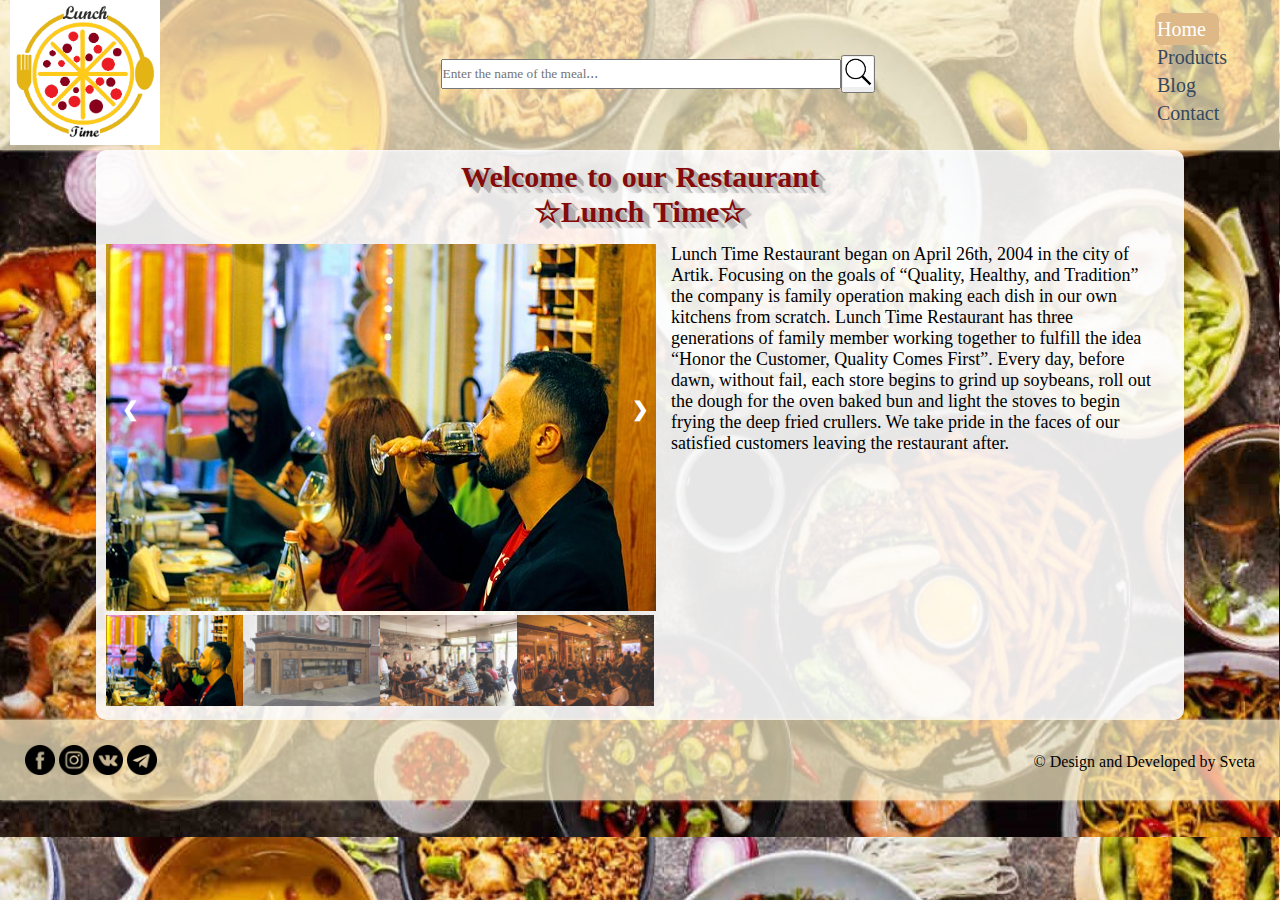
<file: index.html>
<!DOCTYPE html>
<html lang="en">
<head>
    <meta charset="UTF-8">
    <meta http-equiv="X-UA-Compatible" content="IE=edge">
    <meta name="viewport" content="width=device-width, initial-scale=1.0">
    <title>Lunch Time</title>
    <link rel="stylesheet" href="style.css">
</head>
<body>
    <header>
        <div class="header">
            <div class="header1">
              <div class="header_img">
                <a href="index.html">
                    <img src="Images/logo.png" alt="Logo" width="150">
                </a>
              </div>
            </div>
            <div class="header2">
                <div class="search">
                    <input type="text" name="text" placeholder="Enter the name of the meal․․․">
                </div>
                <div class="search_btn">
                    <button><img src="Images/searchbutton.png" alt=""></button>
                </div>
            </div>
            <div class="header3">
				<ul>
					<li><a href="index.html" id="active">Home</a></li>
					<li><a href="food.html">Products</a></li>
					<li><a href="blog.html">Blog</a></li>
					<li><a href="contact.html">Contact</a></li>
				</ul>
			</div>
        </div>
    </header>

    <main>
        <div class="content">
             <div class="head1">
               <p class="name">Welcome to our Restaurant</p>
               <p class="name">&#9734;Lunch Time&#9734;</p>
             </div>
            <div class="head2">
             <div class="container">
                <div class="mySlides">
                    <img src="Images/lunchtime1.jpg">
                </div>
                <div class="mySlides">
                    <img src="Images/lunchtime3.jpg">
                </div>
                <div class="mySlides">
                    <img src="Images/lunchtime2.jpg">
                </div>
                <div class="mySlides">
                    <img src="Images/lunchtime4.jpg">
                </div>
              
                <a class="prev" onclick="plusSlides(-1)">&#10094;</a>
                <a class="next" onclick="plusSlides(1)">&#10095;</a>
              
                <div class="row">
                  <div class="column">
                    <img class="demo" src="Images/lunchtime1.jpg" onclick="currentSlide(1)" alt="The Woods">
                  </div>
                  <div class="column">
                    <img class="demo" src="Images/lunchtime3.jpg" onclick="currentSlide(2)" alt="Cinque Terre">
                  </div>
                  <div class="column">
                    <img class="demo" src="Images/lunchtime2.jpg" onclick="currentSlide(3)" alt="Mountains and fjords">
                  </div>
                  <div class="column">
                    <img class="demo" src="Images/lunchtime4.jpg" onclick="currentSlide(4)" alt="Northern Lights">
                  </div>
                </div>
              </div>
             <div class="info">
                <p>Lunch Time Restaurant began on April 26th, 2004 in the city of Artik.
                    Focusing on the goals of “Quality, Healthy, and Tradition” the company is family
                    operation making each dish in our own kitchens from scratch. Lunch Time
                    Restaurant has three generations of family member working together to fulfill
                    the idea “Honor the Customer, Quality Comes First”. Every day, before dawn, without
                    fail, each store begins to grind up soybeans, roll out the dough for the oven baked 
                    bun and light the stoves to begin frying the deep fried crullers. We take pride in 
                    the faces of our satisfied customers leaving the restaurant after. </p>
             </div>
            </div>
        </div>
    </main>

    <footer>
      <div class="footer">
        <div class="sites">
            <a href="https://www.facebook.com/" target="_blank"><img src="Images/facebook.png" alt="facebook"></a>
            <a href="https://www.instagram.com/" target="_blank"><img src="Images/instagram.png" alt="Instagram"></a>
            <a href="https://www.vk.com/" target="_blank"><img src="Images/vk.png" alt="Vk"></a>
            <a href="https://www.telegram.org/" target="_blank"><img src="Images/telegram.png" alt="telegram"></a>
        </div>
        <div class="textby">
            <p>&#169;&nbsp;Design and Developed by Sveta</p>
        </div>
      </div>
    </footer>
    <script>
        var slideIndex = 1;
showSlides(slideIndex);

function plusSlides(n) {
  showSlides(slideIndex += n);
}
function currentSlide(n) {
  showSlides(slideIndex = n);
}

function showSlides(n) {
  var i;
  var slides = document.getElementsByClassName("mySlides");
  var dots = document.getElementsByClassName("demo");
  var captionText = document.getElementById("caption");
  if (n > slides.length) {slideIndex = 1}
  if (n < 1) {slideIndex = slides.length}
  for (i = 0; i < slides.length; i++) {
    slides[i].style.display = "none";
  }
  for (i = 0; i < dots.length; i++) {
    dots[i].className = dots[i].className.replace(" active", "");
  }
  slides[slideIndex-1].style.display = "block";
  dots[slideIndex-1].className += " active";
  captionText.innerHTML = dots[slideIndex-1].alt;
}
    </script>
</body>
</html>
</file>
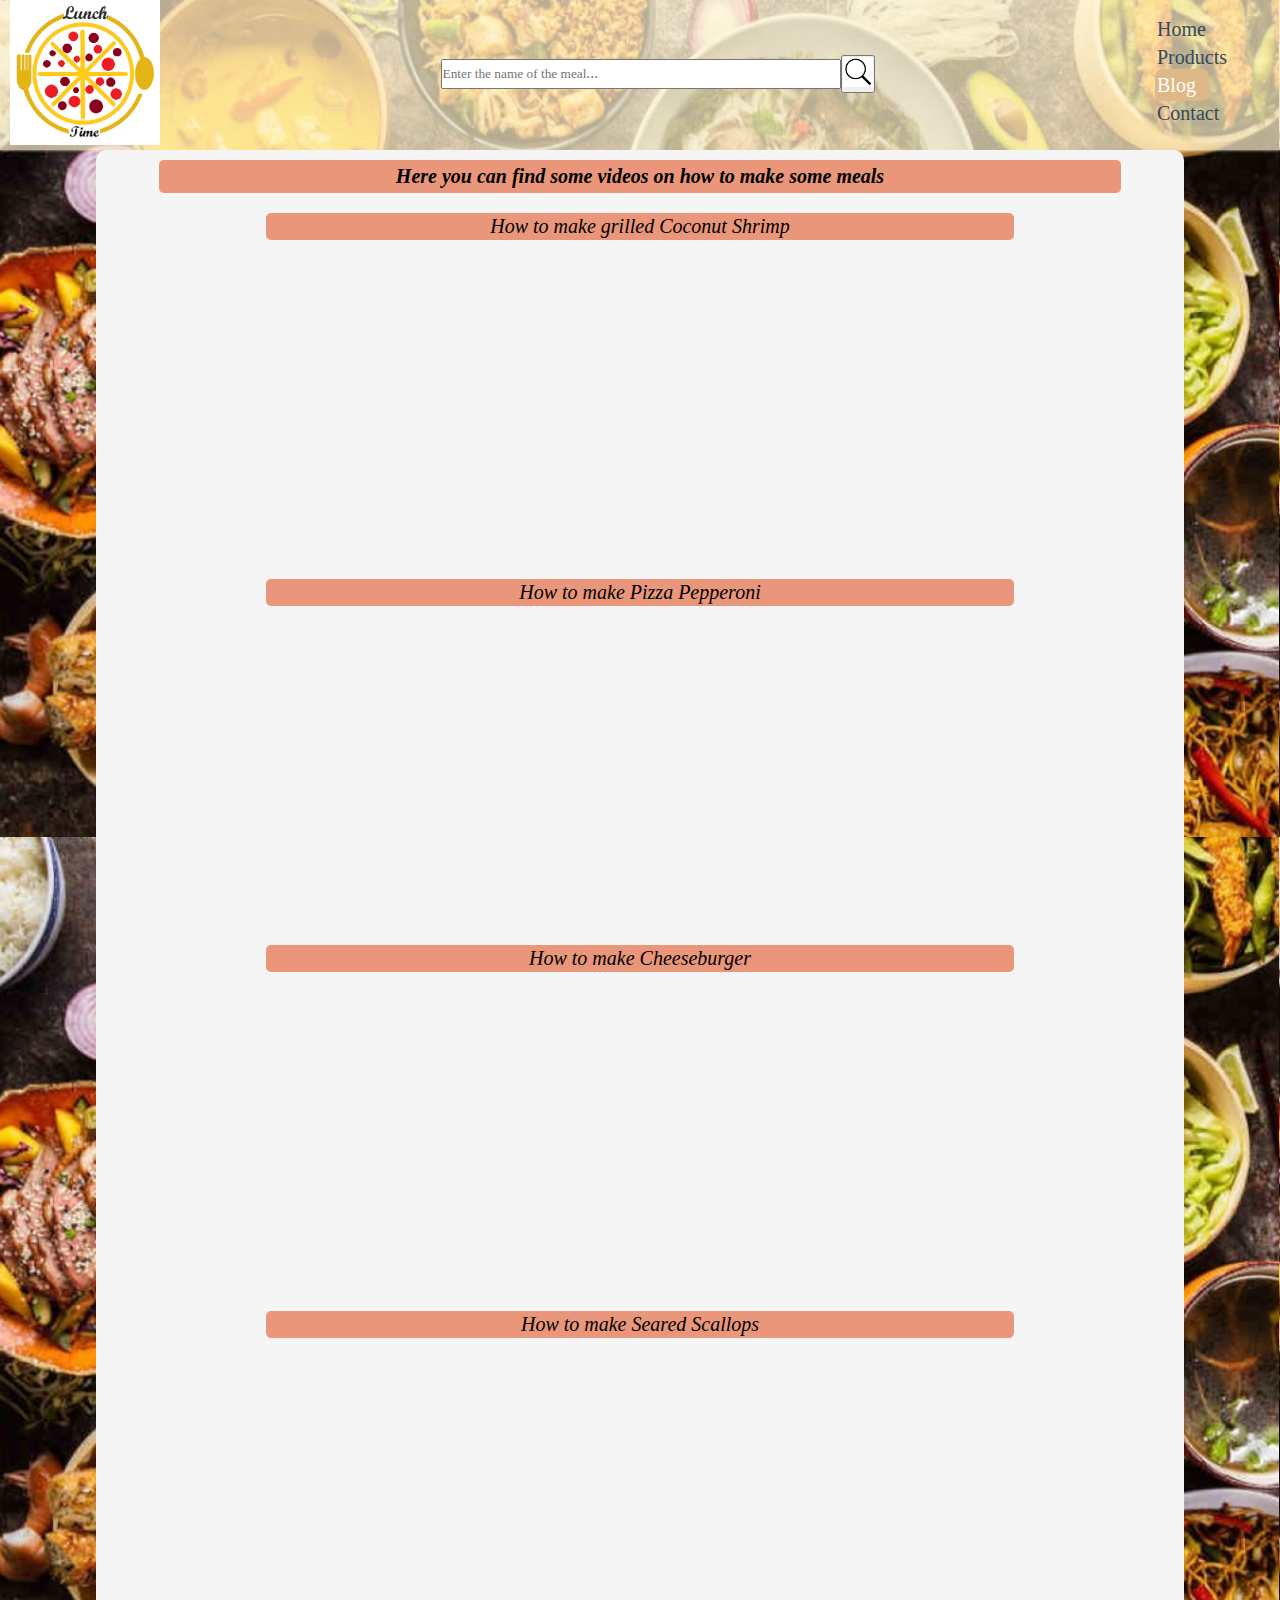
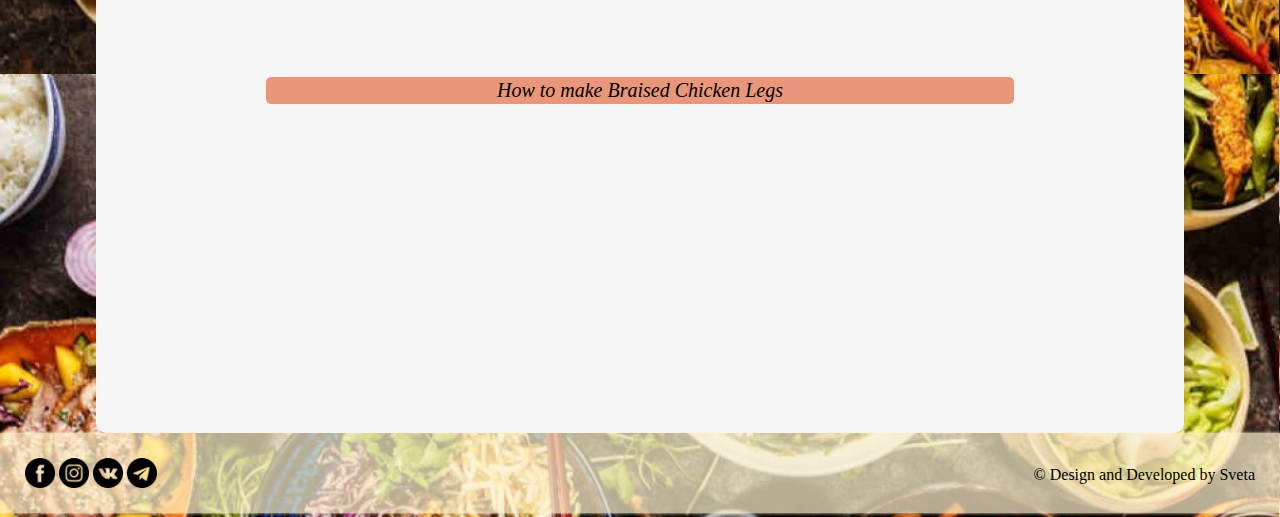
<file: blog.html>
<!DOCTYPE html>
<html lang="en">
<head>
    <meta charset="UTF-8">
    <meta http-equiv="X-UA-Compatible" content="IE=edge">
    <meta name="viewport" content="width=device-width, initial-scale=1.0">
    <title>Blog</title>
    <link rel="stylesheet" href="style.css">
</head>
<body>
    <header>
        <div class="header">
            <div class="header1">
              <div class="header_img">
                <a href="index.html">
                    <img src="Images/logo.png" alt="Logo" width="150">
                </a>
              </div>
            </div>
            <div class="header2">
                <div class="search">
                    <input type="text" name="text" placeholder="Enter the name of the meal․․․">
                </div>
                <div class="search_btn">
                    <button><img src="Images/searchbutton.png" alt=""></button>
                </div>
            </div>
            <div class="header3">
				<ul>
					<li><a href="index.html" >Home</a></li>
					<li><a href="food.html">Products</a></li>
					<li><a href="blog.html" id="active">Blog</a></li>
					<li><a href="contact.html">Contact</a></li>
				</ul>
			</div>
        </div>
    </header>

    <main>
        <div class="content_blog">
              <p id="text">Here you can find some videos on how to make some meals</p>
                <div class="videos">
                    <p>How to make grilled Coconut Shrimp</p>
                    <iframe width="560" height="315" src="https://www.youtube.com/embed/xx5wVJBi76I" title="YouTube video player" frameborder="0" allow="accelerometer; autoplay; clipboard-write; encrypted-media; gyroscope; picture-in-picture" allowfullscreen></iframe>
                </div>
                <div class="videos">
                    <p>How to make Pizza Pepperoni</p>
                    <iframe width="560" height="315" src="https://www.youtube.com/embed/ceNRg7lWAx4" title="YouTube video player" frameborder="0" allow="accelerometer; autoplay; clipboard-write; encrypted-media; gyroscope; picture-in-picture" allowfullscreen></iframe>
                </div>
                <div class="videos">
                    <p>How to make Cheeseburger</p>
                    <iframe width="560" height="315" src="https://www.youtube.com/embed/G4U09p-TE04" title="YouTube video player" frameborder="0" allow="accelerometer; autoplay; clipboard-write; encrypted-media; gyroscope; picture-in-picture" allowfullscreen></iframe>
                </div>
                <div class="videos">
                    <p>How to make Seared Scallops</p>
                    <iframe width="560" height="315" src="https://www.youtube.com/embed/kf50XhMR_VU" title="YouTube video player" frameborder="0" allow="accelerometer; autoplay; clipboard-write; encrypted-media; gyroscope; picture-in-picture" allowfullscreen></iframe>
                </div>
                <div class="videos">
                    <p>How to make Braised Chicken Legs</p>
                    <iframe width="560" height="315" src="https://www.youtube.com/embed/hpALBnOeq1U" title="YouTube video player" frameborder="0" allow="accelerometer; autoplay; clipboard-write; encrypted-media; gyroscope; picture-in-picture" allowfullscreen></iframe>
                 </div>
            </div>
        </div>
    </main>

    <footer>
      <div class="footer">
        <div class="sites">
            <a href="https://www.facebook.com/" target="_blank"><img src="Images/facebook.png" alt="facebook"></a>
            <a href="https://www.instagram.com/" target="_blank"><img src="Images/instagram.png" alt="Instagram"></a>
            <a href="https://www.vk.com/" target="_blank"><img src="Images/vk.png" alt="Vk"></a>
            <a href="https://www.telegram.org/" target="_blank"><img src="Images/telegram.png" alt="telegram"></a>
        </div>
        <div class="textby">
            <p>&#169;&nbsp;Design and Developed by Sveta</p>
        </div>
      </div>
    </footer>
</body>
</html>
</file>
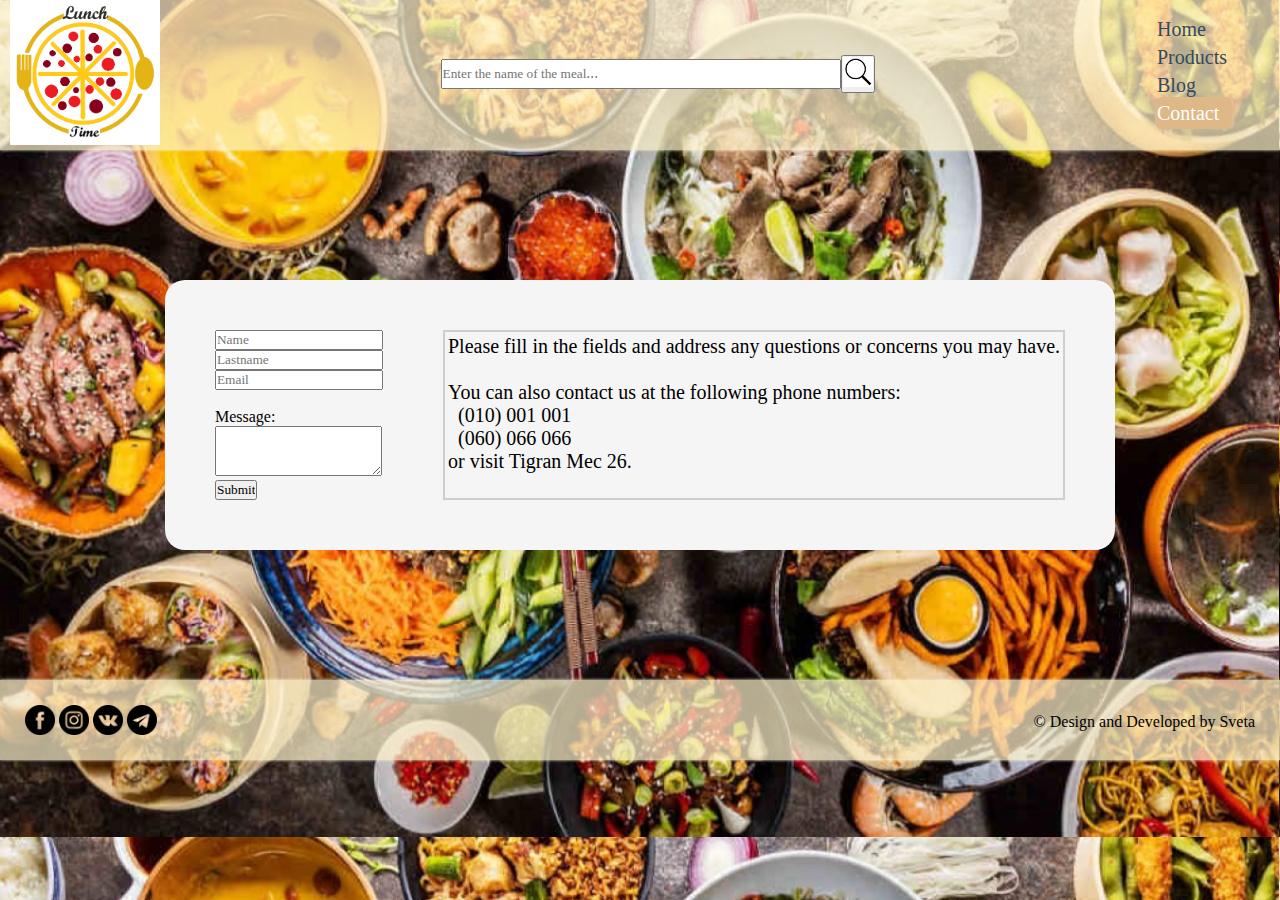
<file: contact.html>
<!DOCTYPE html>
<html lang="en">
<head>
    <meta charset="UTF-8">
    <meta http-equiv="X-UA-Compatible" content="IE=edge">
    <meta name="viewport" content="width=device-width, initial-scale=1.0">
    <title>Contact</title>
    <link rel="stylesheet" href="style.css">
</head>
<body>
    <header>
        <div class="header">
            <div class="header1">
              <div class="header_img">
                <a href="index.html">
                    <img src="Images/logo.png" alt="Logo" width="150">
                </a>
              </div>
            </div>
            <div class="header2">
                <div class="search">
                    <input type="text" name="text" placeholder="Enter the name of the meal․․․">
                </div>
                <div class="search_btn">
                    <button><img src="Images/searchbutton.png" alt=""></button>
                </div>
            </div>
            <div class="header3">
				<ul>
					<li><a href="index.html" >Home</a></li>
					<li><a href="food.html">Products</a></li>
					<li><a href="blog.html">Blog</a></li>
					<li><a href="contact.html" id="active">Contact</a></li>
				</ul>
			</div>
        </div>
    </header>

    <main>
        <div class="content_contact">
            <div class="left">
                <form>
                    
                    <input type="text" name="text" placeholder="Name"> <br>
                    <input type="text" name="text" placeholder="Lastname"> <br>
                    <input type="email" name="email" placeholder="Email" required="yes"> <br>
                    <br> 
                    <label for="textarea">Message:</label><br>
                    <textarea></textarea>
                    <br>
                    <input type="reset" name="submit" value="Submit">
        
                </form>
            </div>
            <div class="right">
                <p>Please fill in the fields and address any questions 
                or concerns you may have.</p>
                <br>
                <p>You can also contact us at the following phone numbers: <br>
                    &nbsp;&nbsp;(010) 001 001 <br>
                    &nbsp;&nbsp;(060) 066 066 <br>
                    or visit Tigran Mec 26.</p>
            </div>
        </div>
    </main>

    <footer>
      <div class="footer">
        <div class="sites">
            <a href="https://www.facebook.com/" target="_blank"><img src="Images/facebook.png" alt="facebook"></a>
            <a href="https://www.instagram.com/" target="_blank"><img src="Images/instagram.png" alt="Instagram"></a>
            <a href="https://www.vk.com/" target="_blank"><img src="Images/vk.png" alt="Vk"></a>
            <a href="https://www.telegram.org/" target="_blank"><img src="Images/telegram.png" alt="telegram"></a>
        </div>
        <div class="textby">
            <p>&#169;&nbsp;Design and Developed by Sveta</p>
        </div>
      </div>
    </footer>
</body>
</html>
</file>
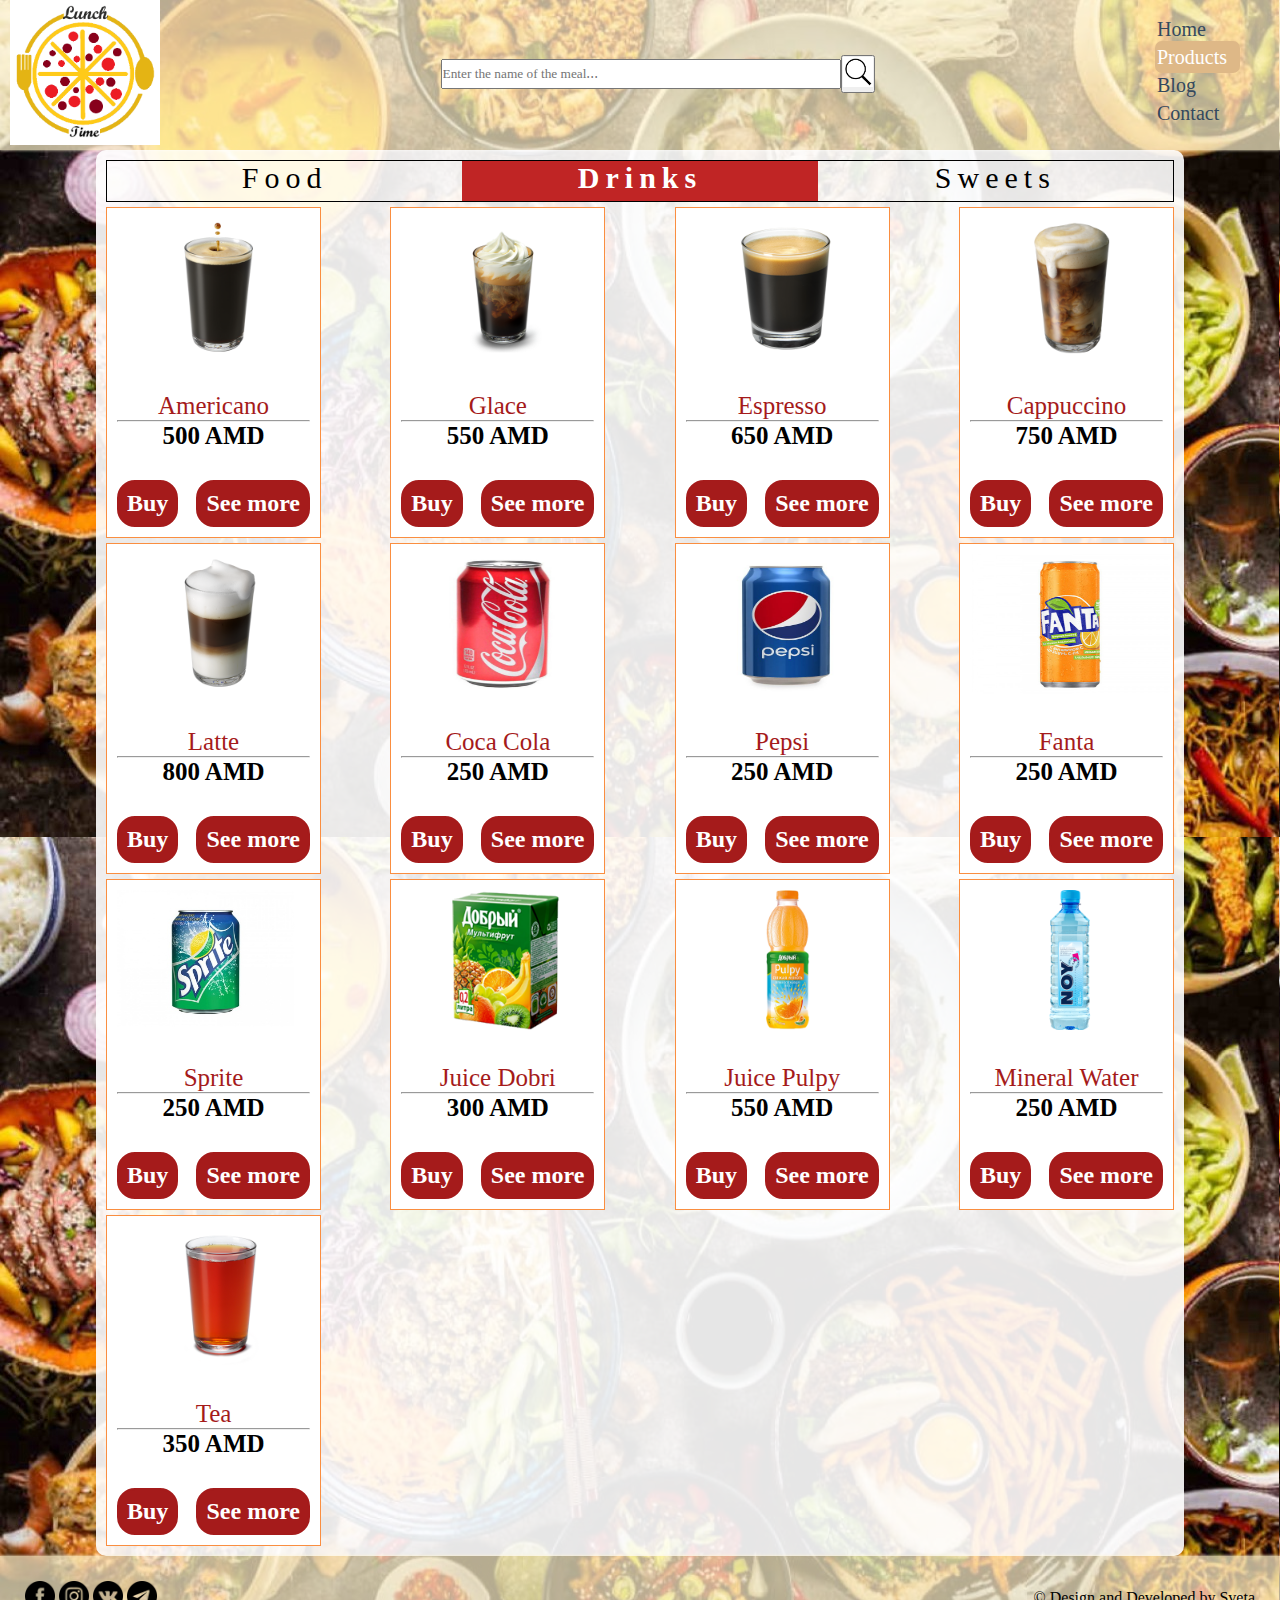
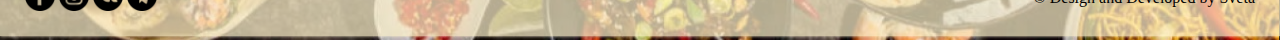
<file: drinks.html>
<!DOCTYPE html>
<html lang="en">
<head>
    <meta charset="UTF-8">
    <meta http-equiv="X-UA-Compatible" content="IE=edge">
    <meta name="viewport" content="width=device-width, initial-scale=1.0">
    <title>Products Drinks</title>
    <link rel="stylesheet" href="style.css">
</head>
<body>
    <header>
        <div class="header">
            <div class="header1">
              <div class="header_img">
                <a href="index.html">
                  <img src="Images/logo.png" alt="Logo" width="150">
                </a>
              </div>
            </div>
            <div class="header2">
                <div class="search">
                    <input type="text" name="text" placeholder="Enter the name of the meal․․․">
                </div>
                <div class="search_btn">
                    <button><img src="Images/searchbutton.png" alt=""></button>
                </div>
            </div>
            <div class="header3">
				<ul>
					<li><a href="index.html">Home</a></li>
					<li><a href="food.html" id="active">Products</a></li>
					<li><a href="blog.html">Blog</a></li>
					<li><a href="contact.html">Contact</a></li>
				</ul>
			</div>
        </div>
    </header>

    <main>
        <div class="content">
            <div class="menu">
				<div class="link"><a href="food.html">Food</a></div>
                <div class="link" id="drink"><a href="drinks.html">Drinks</a></div>
                <div class="link"><a href="sweets.html">Sweets</a></div>
			</div>
            <div class="drinks">
                <div class="product">
                    <div class="product_img">
                     <img src="Cookies/drinks/Americano500.png" alt="Coffee">
                    </div>
                    <div class="product_info">
                        <p>Americano</p>
                        <hr>
                        <p>500 AMD</p>
                    </div>
                    <div class="product_links">
                        <div class="product_links1"><a href="#">Buy</a></div>
                        <div class="product_links2"><a href="singl2.html">See more</a></div>
                    </div>
                </div>
                <div class="product">
                    <div class="product_img">
                     <img src="Cookies/drinks/Glace550.png" alt="Coffee">
                    </div>
                    <div class="product_info">
                        <p>Glace</p>
                        <hr>
                        <p>550 AMD</p>
                    </div>
                    <div class="product_links">
                        <div class="product_links1"><a href="#">Buy</a></div>
                        <div class="product_links2"><a href="singl2.html">See more</a></div>
                    </div>
                </div>
                <div class="product">
                    <div class="product_img">
                     <img src="Cookies/drinks/Espresso650.png" alt="Coffee">
                    </div>
                    <div class="product_info">
                        <p>Espresso</p>
                        <hr>
                        <p>650 AMD</p>
                    </div>
                    <div class="product_links">
                        <div class="product_links1"><a href="#">Buy</a></div>
                        <div class="product_links2"><a href="singl2.html">See more</a></div>
                    </div>
                </div>
                <div class="product">
                    <div class="product_img">
                     <img src="Cookies/drinks/Cappuccino750.png" alt="Coffee">
                    </div>
                    <div class="product_info">
                        <p>Cappuccino</p>
                        <hr>
                        <p>750 AMD</p>
                    </div>
                    <div class="product_links">
                        <div class="product_links1"><a href="#">Buy</a></div>
                        <div class="product_links2"><a href="singl2.html">See more</a></div>
                    </div>
                </div>
                <div class="product">
                    <div class="product_img">
                     <img src="Cookies/drinks/Latte800.png" alt="Coffee">
                    </div>
                    <div class="product_info">
                        <p>Latte</p>
                        <hr>
                        <p>800 AMD</p>
                    </div>
                    <div class="product_links">
                        <div class="product_links1"><a href="#">Buy</a></div>
                        <div class="product_links2"><a href="singl2.html">See more</a></div>
                    </div>
                </div>
                <div class="product">
                    <div class="product_img">
                     <img src="Cookies/drinks/CocaCola.jpg" alt="drinks">
                    </div>
                    <div class="product_info">
                        <p>Coca Cola</p>
                        <hr>
                        <p>250 AMD</p>
                    </div>
                    <div class="product_links">
                        <div class="product_links1"><a href="#">Buy</a></div>
                        <div class="product_links2"><a href="singl2.html">See more</a></div>
                    </div>
                </div>
                <div class="product">
                    <div class="product_img">
                     <img src="Cookies/drinks/Pepsi.jpg" alt="drinks">
                    </div>
                    <div class="product_info">
                        <p>Pepsi</p>
                        <hr>
                        <p>250 AMD</p>
                    </div>
                    <div class="product_links">
                        <div class="product_links1"><a href="#">Buy</a></div>
                        <div class="product_links2"><a href="singl2.html">See more</a></div>
                    </div>
                </div>
                <div class="product">
                    <div class="product_img">
                     <img src="Cookies/drinks/Fanta.jpg" alt="drinks">
                    </div>
                    <div class="product_info">
                        <p>Fanta</p>
                        <hr>
                        <p>250 AMD</p>
                    </div>
                    <div class="product_links">
                        <div class="product_links1"><a href="#">Buy</a></div>
                        <div class="product_links2"><a href="singl2.html">See more</a></div>
                    </div>
                </div>
                <div class="product">
                    <div class="product_img">
                     <img src="Cookies/drinks/Sprite.jpg" alt="drinks">
                    </div>
                    <div class="product_info">
                        <p>Sprite</p>
                        <hr>
                        <p>250 AMD</p>
                    </div>
                    <div class="product_links">
                        <div class="product_links1"><a href="#">Buy</a></div>
                        <div class="product_links2"><a href="singl2.html">See more</a></div>
                    </div>
                </div>
                <div class="product">
                    <div class="product_img">
                     <img src="Cookies/drinks/Juice Dobri250.png" alt="drinks">
                    </div>
                    <div class="product_info">
                        <p>Juice Dobri</p>
                        <hr>
                        <p>300 AMD</p>
                    </div>
                    <div class="product_links">
                        <div class="product_links1"><a href="#">Buy</a></div>
                        <div class="product_links2"><a href="singl2.html">See more</a></div>
                    </div>
                </div>
                <div class="product">
                    <div class="product_img">
                     <img src="Cookies/drinks/Juice Pulpy550.png" alt="drinks">
                    </div>
                    <div class="product_info">
                        <p>Juice Pulpy</p>
                        <hr>
                        <p>550 AMD</p>
                    </div>
                    <div class="product_links">
                        <div class="product_links1"><a href="#">Buy</a></div>
                        <div class="product_links2"><a href="singl2.html">See more</a></div>
                    </div>
                </div>
                <div class="product">
                    <div class="product_img">
                      <img src="Cookies/drinks/Mineral Water Noy250.png" alt="drinks">
                    </div>
                    <div class="product_info">
                        <p>Mineral Water</p>
                        <hr>
                        <p>250 AMD</p>
                    </div>
                    <div class="product_links">
                        <div class="product_links1"><a href="#">Buy</a></div>
                        <div class="product_links2"><a href="singl2.html">See more</a></div>
                    </div>
                </div>
                <div class="product">
                    <div class="product_img">
                     <img src="Cookies/drinks/Tea350.png" alt="drinks">
                    </div>
                    <div class="product_info">
                        <p>Tea</p>
                        <hr>
                        <p>350 AMD</p>
                    </div>
                    <div class="product_links">
                        <div class="product_links1"><a href="#">Buy</a></div>
                        <div class="product_links2"><a href="singl2.html">See more</a></div>
                    </div>
                </div>
            </div> 
        </div>
    </main>

    <footer>
      <div class="footer">
        <div class="sites">
            <a href="https://www.facebook.com/" target="_blank"><img src="Images/facebook.png" alt="facebook"></a>
            <a href="https://www.instagram.com/" target="_blank"><img src="Images/instagram.png" alt="Instagram"></a>
            <a href="https://www.vk.com/" target="_blank"><img src="Images/vk.png" alt="Vk"></a>
            <a href="https://www.telegram.org/" target="_blank"><img src="Images/telegram.png" alt="telegram"></a>
        </div>
        <div class="textby">
            <p>&#169;&nbsp;Design and Developed by Sveta</p>
        </div>
      </div>
    </footer>
</body>
</html>
</file>
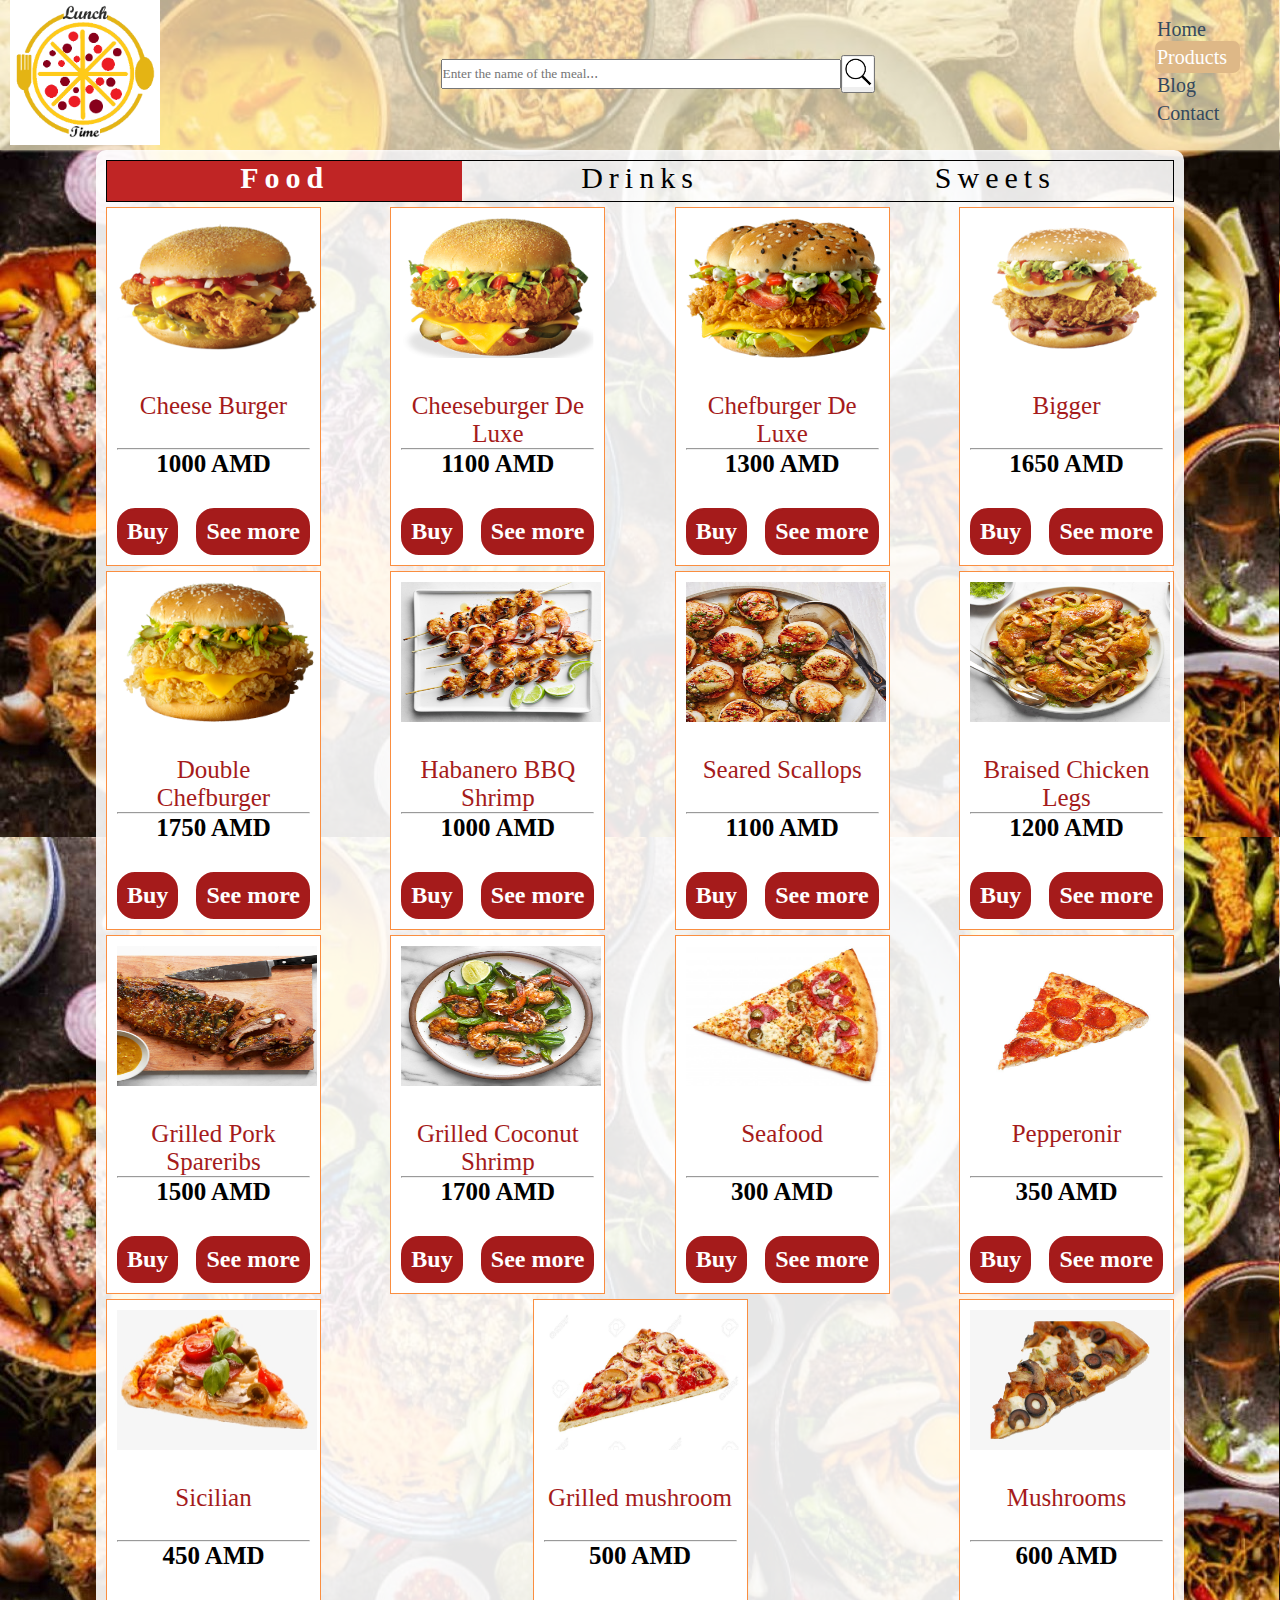
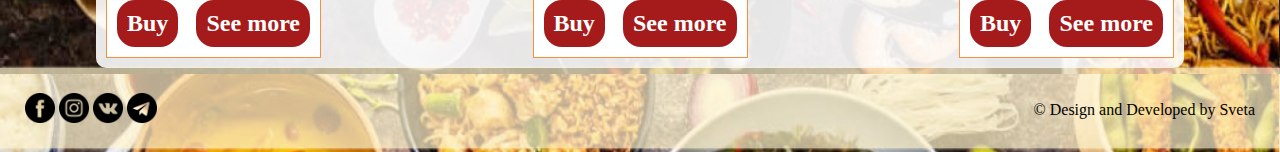
<file: food.html>
<!DOCTYPE html>
<html lang="en">
<head>
    <meta charset="UTF-8">
    <meta http-equiv="X-UA-Compatible" content="IE=edge">
    <meta name="viewport" content="width=device-width, initial-scale=1.0">
    <title>Products Food</title>
    <link rel="stylesheet" href="style.css">
</head>
<body>
    <header>
        <div class="header">
            <div class="header1">
              <div class="header_img">
                <a href="index.html">
                    <img src="Images/logo.png" alt="Logo" width="150">
                </a>
              </div>
            </div>
            <div class="header2">
                <div class="search">
                    <input type="text" id="myInput" onkeyup="myFunction()" name="text" placeholder="Enter the name of the meal․․․">
                </div>
                <div class="search_btn">
                    <button><img src="Images/searchbutton.png" alt=""></button>
                </div>
            </div>
            <div class="header3">
				<ul>
					<li><a href="index.html">Home</a></li>
					<li><a href="food.html" id="active">Products</a></li>
					<li><a href="blog.html">Blog</a></li>
					<li><a href="contact.html">Contact</a></li>
				</ul>
			</div>
        </div>
    </header>

    <main>
        <div class="content">
            <div class="menu">
				<div class="link" id="food"><a href="food.html">Food</a></div>
                <div class="link"><a href="drinks.html">Drinks</a></div>
                <div class="link"><a href="sweets.html">Sweets</a></div>
			</div>
            <div class="food">
                <div class="product">
                    <div class="product_img">
                     <img src="Cookies/food/CheeseBurger1000.png" alt="Burger">
                    </div>
                    <div class="product_info">
                        <p>Cheese Burger</p><br>
                        <hr>
                        <p>1000 AMD</p>
                    </div>
                    <div class="product_links">
                        <div class="product_links1"><a href="#">Buy</a></div>
                        <div class="product_links2"><a href="singl1.html">See more</a></div>
                    </div>
                </div>
                <div class="product">
                    <div class="product_img">
                     <img src="Cookies/food/Cheesebuger De Luxe1100.png" alt="Burger">
                    </div>
                    <div class="product_info">
                        <p>Cheeseburger De Luxe</p>
                        <hr>
                        <p>1100 AMD</p>
                    </div>
                    <div class="product_links">
                        <div class="product_links1"><a href="#">Buy</a></div>
                        <div class="product_links2"><a href="singl1.html">See more</a></div>
                    </div>
                </div>
                <div class="product">
                    <div class="product_img">
                     <img src="Cookies/food/Chefburger De Luxe1300.png" alt="Burger">
                    </div>
                    <div class="product_info">
                        <p>Chefburger De Luxe</p>
                        <hr>
                        <p>1300 AMD</p>
                    </div>
                    <div class="product_links">
                        <div class="product_links1"><a href="#">Buy</a></div>
                        <div class="product_links2"><a href="singl1.html">See more</a></div>
                    </div>
                </div>
                <div class="product">
                    <div class="product_img">
                     <img src="Cookies/food/Bigger1650.png" alt="Burger">
                    </div>
                    <div class="product_info">
                        <p>Bigger</p><br>
                        <hr>
                        <p>1650 AMD</p>
                    </div>
                    <div class="product_links">
                        <div class="product_links1"><a href="#">Buy</a></div>
                        <div class="product_links2"><a href="singl1.html">See more</a></div>
                    </div>
                </div>
                <div class="product">
                    <div class="product_img">
                     <img src="Cookies/food/Double Chefburger1750.png" alt="Burger">
                    </div>
                    <div class="product_info">
                        <p>Double Chefburger</p>
                        <hr>
                        <p>1750 AMD</p>
                    </div>
                    <div class="product_links">
                        <div class="product_links1"><a href="#">Buy</a></div>
                        <div class="product_links2"><a href="singl1.html">See more</a></div>
                    </div>
                </div>
                <div class="product">
                    <div class="product_img">
                     <img src="Cookies/food/Habanero BBQ Shrimp 1000.jpg" alt="Grill">
                    </div>
                    <div class="product_info">
                        <p>Habanero BBQ Shrimp</p>
                        <hr>
                        <p>1000 AMD</p>
                    </div>
                    <div class="product_links">
                        <div class="product_links1"><a href="#">Buy</a></div>
                        <div class="product_links2"><a href="singl1.html">See more</a></div>
                    </div>
                </div>
                <div class="product">
                    <div class="product_img">
                     <img src="Cookies/food/Seared Scallops with Brown Butter and Lemon Pan Sauce1100.jpg" alt="Grill">
                    </div>
                    <div class="product_info">
                        <p>Seared Scallops</p><br>
                        <hr>
                        <p>1100 AMD</p>
                    </div>
                    <div class="product_links">
                        <div class="product_links1"><a href="#">Buy</a></div>
                        <div class="product_links2"><a href="singl1.html">See more</a></div>
                    </div>
                </div>
                <div class="product">
                    <div class="product_img">
                     <img src="Cookies/food/Braised Chiken Legs with Grapes and Fennel 1200.jpg" alt="Grill">
                    </div>
                    <div class="product_info">
                        <p>Braised Chicken Legs</p>
                        <hr>
                        <p>1200 AMD</p>
                    </div>
                    <div class="product_links">
                        <div class="product_links1"><a href="#">Buy</a></div>
                        <div class="product_links2"><a href="singl1.html">See more</a></div>
                    </div>
                </div>
                <div class="product">
                    <div class="product_img">
                     <img src="Cookies/food/Grilled Pork Spareribs with Sode Bottle Barbecue Sauce1500.jpg" alt="Grill">
                    </div>
                    <div class="product_info">
                        <p>Grilled Pork Spareribs</p>
                        <hr>
                        <p>1500 AMD</p>
                    </div>
                    <div class="product_links">
                        <div class="product_links1"><a href="#">Buy</a></div>
                        <div class="product_links2"><a href="singl1.html">See more</a></div>
                    </div>
                </div>
                <div class="product">
                    <div class="product_img">
                     <img src="Cookies/food/Grilled Coconut Shrimp with Shishito Peppers1700.jpg" alt="Grill">
                    </div>
                    <div class="product_info">
                        <p>Grilled Coconut Shrimp</p>
                        <hr>
                        <p>1700 AMD</p>
                    </div>
                    <div class="product_links">
                        <div class="product_links1"><a href="#">Buy</a></div>
                        <div class="product_links2"><a href="singl1.html">See more</a></div>
                    </div>
                </div>
                <div class="product">
                    <div class="product_img">
                     <img src="Cookies/food/Seafood300.jpg" alt="Pizza">
                    </div>
                    <div class="product_info">
                        <p>Seafood</p><br>
                        <hr>
                        <p>300 AMD</p>
                    </div>
                    <div class="product_links">
                        <div class="product_links1"><a href="#">Buy</a></div>
                        <div class="product_links2"><a href="singl1.html">See more</a></div>
                    </div>
                </div>
                <div class="product">
                    <div class="product_img">
                     <img src="Cookies/food/Pepperoni350.jpg" alt="Pizza">
                    </div>
                    <div class="product_info">
                        <p>Pepperonir</p><br>
                        <hr>
                        <p>350 AMD</p>
                    </div>
                    <div class="product_links">
                        <div class="product_links1"><a href="#">Buy</a></div>
                        <div class="product_links2"><a href="singl1.html">See more</a></div>
                    </div>
                </div>
                <div class="product">
                    <div class="product_img">
                     <img src="Cookies/food/Sicilian450.png" alt="Pizza">
                    </div>
                    <div class="product_info">
                        <p>Sicilian</p><br>
                        <hr>
                        <p>450 AMD</p>
                    </div>
                    <div class="product_links">
                        <div class="product_links1"><a href="#">Buy</a></div>
                        <div class="product_links2"><a href="singl1.html">See more</a></div>
                    </div>
                </div>
                <div class="product">
                    <div class="product_img">
                     <img src="Cookies/food/grilled mushroom500.jpg" alt="Pizza">
                    </div>
                    <div class="product_info">
                        <p>Grilled mushroom</p><br>
                        <hr>
                        <p>500 AMD</p>
                    </div>
                    <div class="product_links">
                        <div class="product_links1"><a href="#">Buy</a></div>
                        <div class="product_links2"><a href="singl1.html">See more</a></div>
                    </div>
                </div>
                <div class="product">
                    <div class="product_img">
                     <img src="Cookies/food/Mushrooms600.png" alt="Pizza">
                    </div>
                    <div class="product_info">
                        <p>Mushrooms</p><br>
                        <hr>
                        <p>600 AMD</p>
                    </div>
                    <div class="product_links">
                        <div class="product_links1"><a href="#">Buy</a></div>
                        <div class="product_links2"><a href="singl1.html">See more</a></div>
                    </div>
                </div>
              </div> 
        </div>
    </main>

    <footer>
      <div class="footer">
        <div class="sites">
            <a href="https://www.facebook.com/" target="_blank"><img src="Images/facebook.png" alt="facebook"></a>
            <a href="https://www.instagram.com/" target="_blank"><img src="Images/instagram.png" alt="Instagram"></a>
            <a href="https://www.vk.com/" target="_blank"><img src="Images/vk.png" alt="Vk"></a>
            <a href="https://www.telegram.org/" target="_blank"><img src="Images/telegram.png" alt="telegram"></a>
        </div>
        <div class="textby">
            <p>&#169;&nbsp;Design and Developed by Sveta</p>
        </div>
      </div>
    </footer>
</body>
</html>
</file>
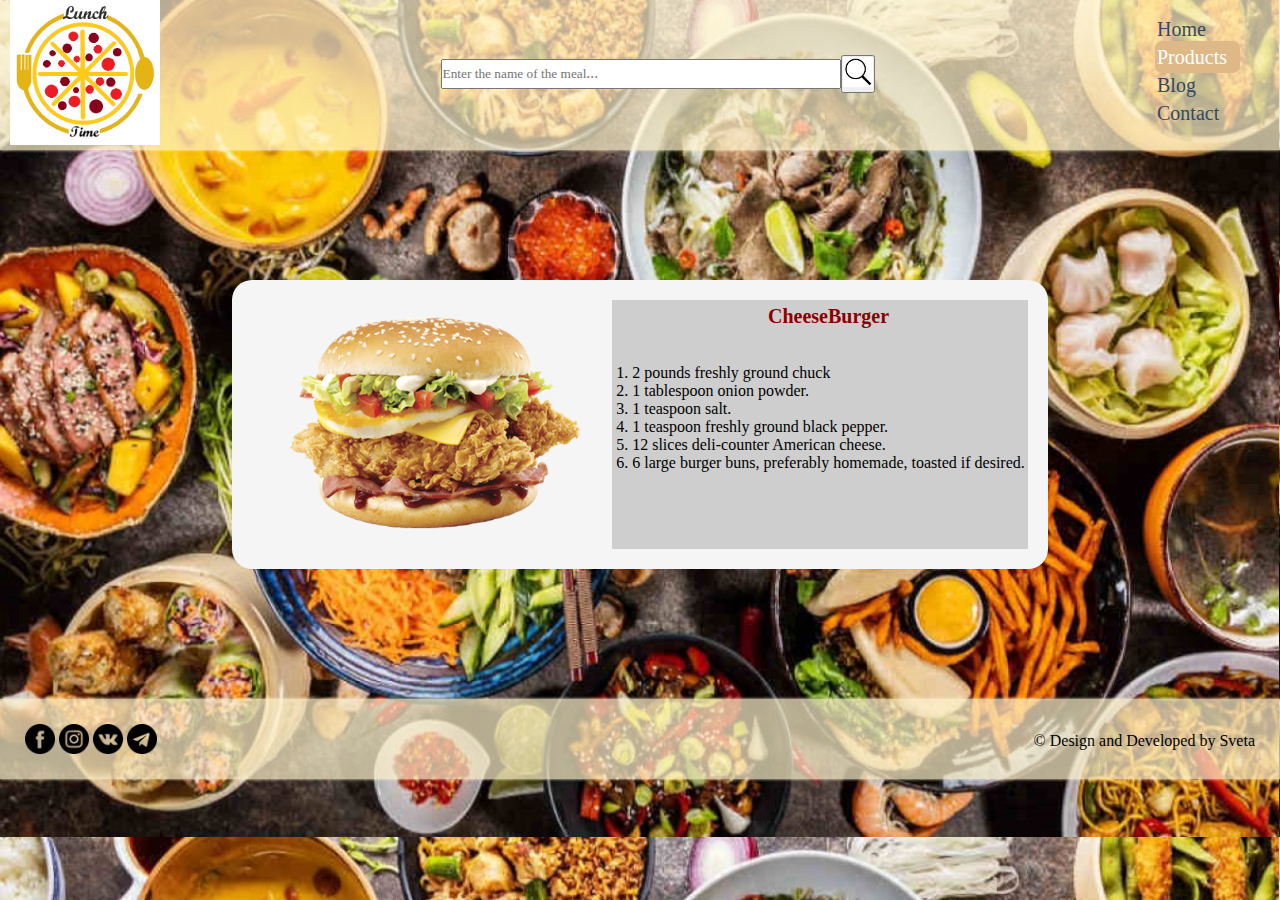
<file: singl1.html>
<!DOCTYPE html>
<html lang="en">
<head>
    <meta charset="UTF-8">
    <meta http-equiv="X-UA-Compatible" content="IE=edge">
    <meta name="viewport" content="width=device-width, initial-scale=1.0">
    <title>CheeseBurger</title>
    <link rel="stylesheet" href="style.css">
</head>
<body>
    <header>
        <div class="header">
            <div class="header1">
              <div class="header_img">
                <a href="index.html">
                    <img src="Images/logo.png" alt="Logo" width="150">
                </a>
              </div>
            </div>
            <div class="header2">
                <div class="search">
                    <input type="text" name="text" placeholder="Enter the name of the meal․․․">
                </div>
                <div class="search_btn">
                    <button><img src="Images/searchbutton.png" alt=""></button>
                </div>
            </div>
            <div class="header3">
				<ul>
					<li><a href="index.html" >Home</a></li>
					<li><a href="food.html" id="active">Products</a></li>
					<li><a href="blog.html">Blog</a></li>
					<li><a href="contact.html">Contact</a></li>
				</ul>
			</div>
        </div>
    </header>

    <main>
        <div class="content_singl">
            <div  class="image">
                 <img src="Cookies/food/Bigger1650.png" alt="burger">
            </div>
            <div class="desc">
                <p id="name">CheeseBurger</p> <br><br>
                <ol>
                    <li>2 pounds freshly ground chuck</li>
                    <li>1 tablespoon onion powder.</li>
                    <li>1 teaspoon salt.</li>
                    <li>1 teaspoon freshly ground black pepper.</li>
                    <li>12 slices deli-counter American cheese.</li>
                    <li>6 large burger buns, preferably homemade, toasted if desired.</li>
                </ol>
            </div>

        </div>
    </main>

    <footer>
      <div class="footer">
        <div class="sites">
            <a href="https://www.facebook.com/" target="_blank"><img src="Images/facebook.png" alt="facebook"></a>
            <a href="https://www.instagram.com/" target="_blank"><img src="Images/instagram.png" alt="Instagram"></a>
            <a href="https://www.vk.com/" target="_blank"><img src="Images/vk.png" alt="Vk"></a>
            <a href="https://www.telegram.org/" target="_blank"><img src="Images/telegram.png" alt="telegram"></a>
        </div>
        <div class="textby">
            <p>&#169;&nbsp;Design and Developed by Sveta</p>
        </div>
      </div>
    </footer>
</body>
</html>
</file>
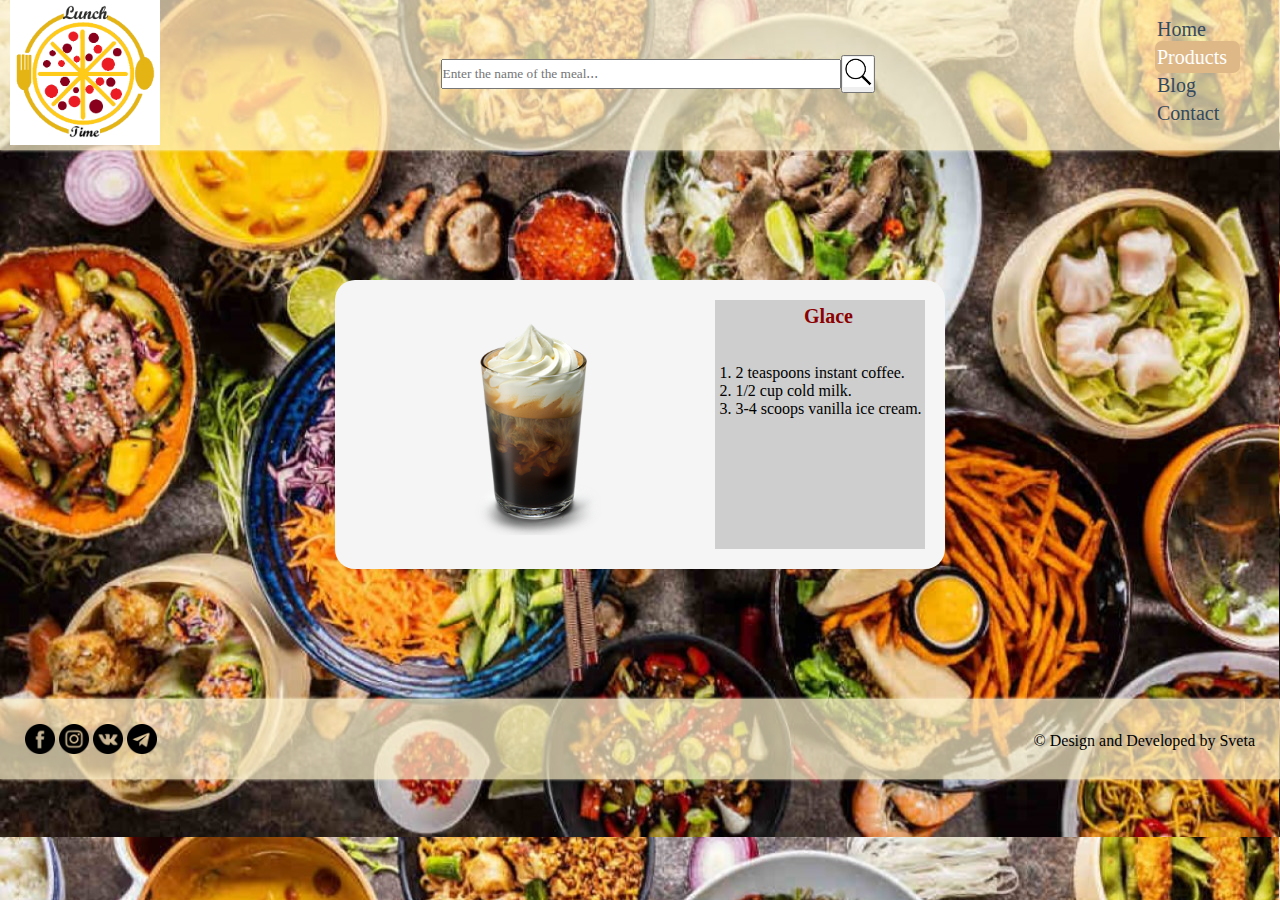
<file: singl2.html>
<!DOCTYPE html>
<html lang="en">
<head>
    <meta charset="UTF-8">
    <meta http-equiv="X-UA-Compatible" content="IE=edge">
    <meta name="viewport" content="width=device-width, initial-scale=1.0">
    <title>Coffee Glace</title>
    <link rel="stylesheet" href="style.css">
</head>
<body>
    <header>
        <div class="header">
            <div class="header1">
              <div class="header_img">
                <a href="index.html">
                    <img src="Images/logo.png" alt="Logo" width="150">
                </a>
              </div>
            </div>
            <div class="header2">
                <div class="search">
                    <input type="text" name="text" placeholder="Enter the name of the meal․․․">
                </div>
                <div class="search_btn">
                    <button><img src="Images/searchbutton.png" alt=""></button>
                </div>
            </div>
            <div class="header3">
				<ul>
					<li><a href="index.html" >Home</a></li>
					<li><a href="food.html" id="active">Products</a></li>
					<li><a href="blog.html">Blog</a></li>
					<li><a href="contact.html">Contact</a></li>
				</ul>
			</div>
        </div>
    </header>

    <main>
        <div class="content_singl">
            <div  class="image">
                 <img src="Cookies/drinks/Glace550.png" alt="drink">
            </div>
            <div class="desc">
                <p id="name">Glace</p> <br><br>
                <ol>
                    <li>2 teaspoons instant coffee.</li>
                    <li>1/2 cup cold milk.</li>
                    <li>3-4 scoops vanilla ice cream.</li>
                </ol>
            </div>

        </div>
    </main>

    <footer>
      <div class="footer">
        <div class="sites">
            <a href="https://www.facebook.com/" target="_blank"><img src="Images/facebook.png" alt="facebook"></a>
            <a href="https://www.instagram.com/" target="_blank"><img src="Images/instagram.png" alt="Instagram"></a>
            <a href="https://www.vk.com/" target="_blank"><img src="Images/vk.png" alt="Vk"></a>
            <a href="https://www.telegram.org/" target="_blank"><img src="Images/telegram.png" alt="telegram"></a>
        </div>
        <div class="textby">
            <p>&#169;&nbsp;Design and Developed by Sveta</p>
        </div>
      </div>
    </footer>
</body>
</html>
</file>
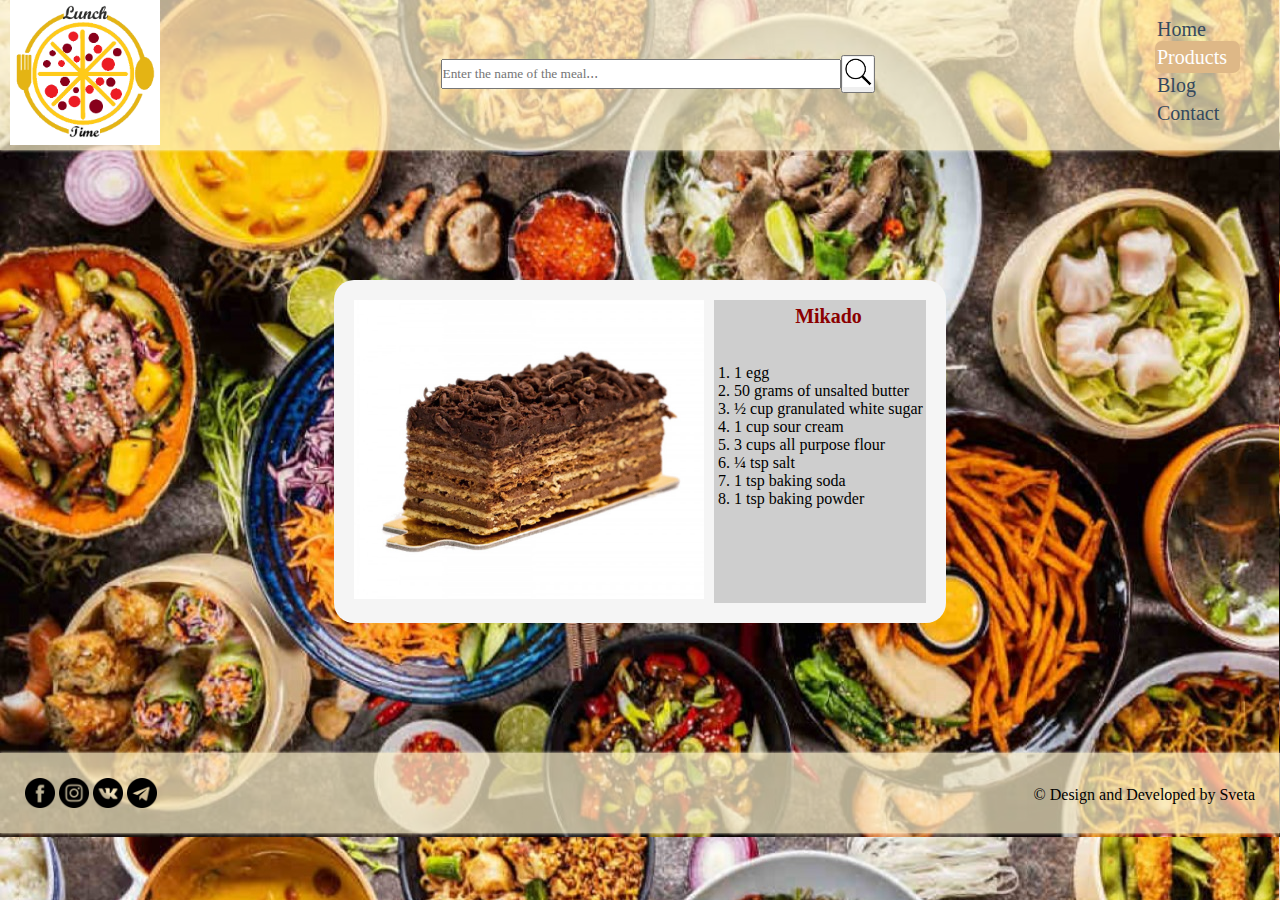
<file: singl3.html>
<!DOCTYPE html>
<html lang="en">
<head>
    <meta charset="UTF-8">
    <meta http-equiv="X-UA-Compatible" content="IE=edge">
    <meta name="viewport" content="width=device-width, initial-scale=1.0">
    <title>Mikado</title>
    <link rel="stylesheet" href="style.css">
</head>
<body>
    <header>
        <div class="header">
            <div class="header1">
              <div class="header_img">
                <a href="index.html">
                    <img src="Images/logo.png" alt="Logo" width="150">
                </a>
              </div>
            </div>
            <div class="header2">
                <div class="search">
                    <input type="text" name="text" placeholder="Enter the name of the meal․․․">
                </div>
                <div class="search_btn">
                    <button><img src="Images/searchbutton.png" alt=""></button>
                </div>
            </div>
            <div class="header3">
				<ul>
					<li><a href="index.html" >Home</a></li>
					<li><a href="food.html" id="active">Products</a></li>
					<li><a href="blog.html">Blog</a></li>
					<li><a href="contact.html">Contact</a></li>
				</ul>
			</div>
        </div>
    </header>

    <main>
        <div class="content_singl">
            <div  class="image">
                 <img src="Cookies/sweets/Mikado350.jpg" alt="sweet">
            </div>
            <div class="desc">
                <p id="name">Mikado</p> <br><br>
                <ol>
                    <li>1 egg</li>
                    <li>50 grams of unsalted butter</li>
                    <li>½ cup granulated white sugar</li>
                    <li>1 cup sour cream</li>
                    <li>3 cups all purpose flour</li>
                    <li>¼ tsp salt</li>
                    <li>1 tsp baking soda</li>
                    <li>1 tsp baking powder</li>
                </ol>
            </div>

        </div>
    </main>

    <footer>
      <div class="footer">
        <div class="sites">
            <a href="https://www.facebook.com/" target="_blank"><img src="Images/facebook.png" alt="facebook"></a>
            <a href="https://www.instagram.com/" target="_blank"><img src="Images/instagram.png" alt="Instagram"></a>
            <a href="https://www.vk.com/" target="_blank"><img src="Images/vk.png" alt="Vk"></a>
            <a href="https://www.telegram.org/" target="_blank"><img src="Images/telegram.png" alt="telegram"></a>
        </div>
        <div class="textby">
            <p>&#169;&nbsp;Design and Developed by Sveta</p>
        </div>
      </div>
    </footer>
</body>
</html>
</file>
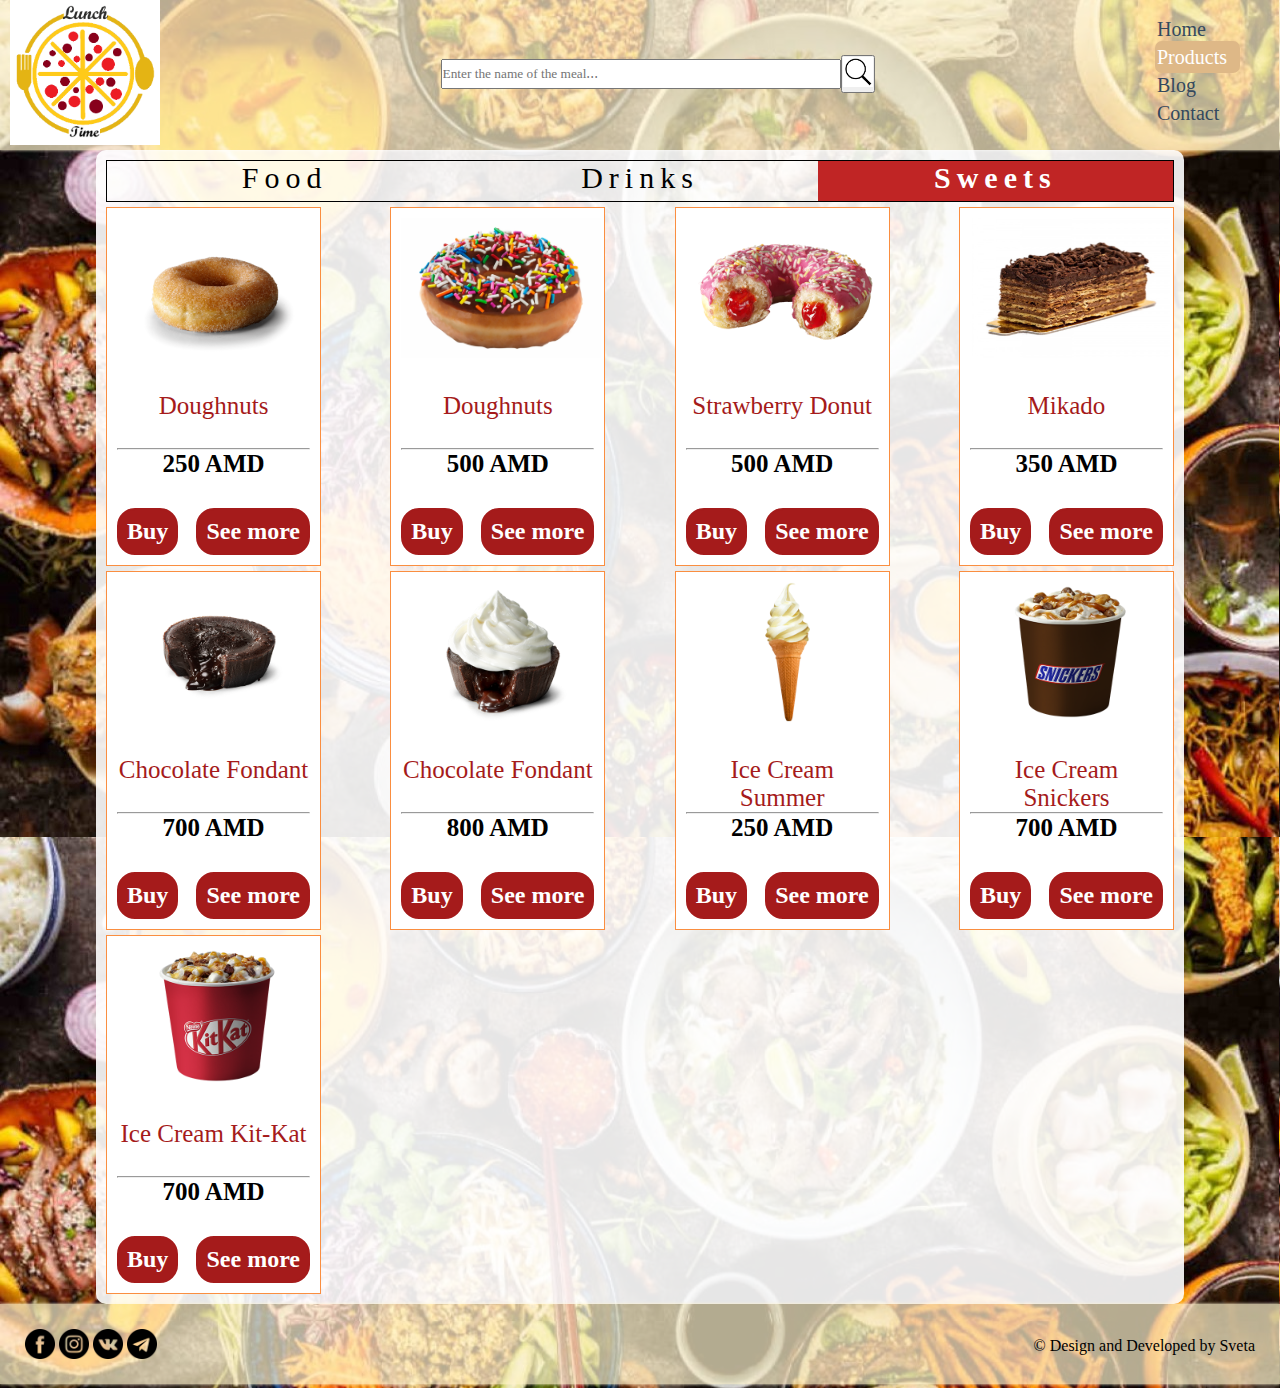
<file: sweets.html>
<!DOCTYPE html>
<html lang="en">
<head>
    <meta charset="UTF-8">
    <meta http-equiv="X-UA-Compatible" content="IE=edge">
    <meta name="viewport" content="width=device-width, initial-scale=1.0">
    <title>Products Sweets</title>
    <link rel="stylesheet" href="style.css">
</head>
<body>
    <header>
        <div class="header">
            <div class="header1">
              <div class="header_img">
                <a href="index.html">
                    <img src="Images/logo.png" alt="Logo" width="150">
                </a>
              </div>
            </div>
            <div class="header2">
                <div class="search">
                    <input type="text" name="text" placeholder="Enter the name of the meal․․․">
                </div>
                <div class="search_btn">
                    <button><img src="Images/searchbutton.png" alt=""></button>
                </div>
            </div>
            <div class="header3">
				<ul>
					<li><a href="index.html">Home</a></li>
					<li><a href="food.html" id="active">Products</a></li>
					<li><a href="blog.html">Blog</a></li>
					<li><a href="contact.html">Contact</a></li>
				</ul>
			</div>
        </div>
    </header>

    <main>
        <div class="content">
            <div class="menu">
				<div class="link"><a href="food.html">Food</a></div>
                <div class="link"><a href="drinks.html">Drinks</a></div>
                <div class="link" id="sweet"><a href="sweets.html">Sweets</a></div>
			</div>
            <div class="sweets">
                <div class="product">
                    <div class="product_img">
                     <img src="Cookies/sweets/Doughnuts250.png" alt="sweets" width="200">
                    </div>
                    <div class="product_info">
                        <p>Doughnuts</p><br>
                        <hr>
                        <p>250 AMD</p>
                    </div>
                    <div class="product_links">
                        <div class="product_links1"><a href="#">Buy</a></div>
                        <div class="product_links2"><a href="singl3.html">See more</a></div>
                    </div>
                </div>
                <div class="product">
                    <div class="product_img">
                     <img src="Cookies/sweets/Doughnuts500.png" alt="sweets" width="200">
                    </div>
                    <div class="product_info">
                        <p>Doughnuts</p><br>
                        <hr>
                        <p>500 AMD</p>
                    </div>
                    <div class="product_links">
                        <div class="product_links1"><a href="#">Buy</a></div>
                        <div class="product_links2"><a href="singl3.html">See more</a></div>
                    </div>
                </div>
                <div class="product">
                    <div class="product_img">
                     <img src="Cookies/sweets/Strawberry Donut500.png" alt="sweets" width="200">
                    </div>
                    <div class="product_info">
                        <p>Strawberry Donut</p><br>
                        <hr>
                        <p>500 AMD</p>
                    </div>
                    <div class="product_links">
                        <div class="product_links1"><a href="#">Buy</a></div>
                        <div class="product_links2"><a href="singl3.html">See more</a></div>
                    </div>
                </div>
                <div class="product">
                    <div class="product_img">
                     <img src="Cookies/sweets/Mikado350.jpg" alt="sweets" width="200">
                    </div>
                    <div class="product_info">
                        <p>Mikado</p><br>
                        <hr>
                        <p>350 AMD</p>
                    </div>
                    <div class="product_links">
                        <div class="product_links1"><a href="#">Buy</a></div>
                        <div class="product_links2"><a href="singl3.html">See more</a></div>
                    </div>
                </div>
                <div class="product">
                    <div class="product_img">
                     <img src="Cookies/sweets/Chocolate Fondant700.png" alt="sweets" width="200">
                    </div>
                    <div class="product_info">
                        <p>Chocolate Fondant</p><br>
                        <hr>
                        <p>700 AMD</p>
                    </div>
                    <div class="product_links">
                        <div class="product_links1"><a href="#">Buy</a></div>
                        <div class="product_links2"><a href="singl3.html">See more</a></div>
                    </div>
                </div>
                <div class="product">
                    <div class="product_img">
                     <img src="Cookies/sweets/Chocolate Fondant with ice cream800.png" alt="sweets" width="200">
                    </div>
                    <div class="product_info">
                        <p>Chocolate Fondant</p><br>
                        <hr>
                        <p>800 AMD</p>
                    </div>
                    <div class="product_links">
                        <div class="product_links1"><a href="#">Buy</a></div>
                        <div class="product_links2"><a href="singl3.html">See more</a></div>
                    </div>
                </div>
                <div class="product">
                    <div class="product_img">
                     <img src="Cookies/sweets/Ice Cream Summer250.png" alt="sweets" width="200">
                    </div>
                    <div class="product_info">
                        <p>Ice Cream Summer</p>
                        <hr>
                        <p>250 AMD</p>
                    </div>
                    <div class="product_links">
                        <div class="product_links1"><a href="#">Buy</a></div>
                        <div class="product_links2"><a href="singl3.html">See more</a></div>
                    </div>
                </div>
                <div class="product">
                    <div class="product_img">
                     <img src="Cookies/sweets/Ice Cream Snickers700.png" alt="sweets" width="200">
                    </div>
                    <div class="product_info">
                        <p>Ice Cream Snickers</p>
                        <hr>
                        <p>700 AMD</p>
                    </div>
                    <div class="product_links">
                        <div class="product_links1"><a href="#">Buy</a></div>
                        <div class="product_links2"><a href="singl3.html">See more</a></div>
                    </div>
                </div>
                <div class="product">
                    <div class="product_img">
                     <img src="Cookies/sweets/Ice Cream Kit-Kat700.png" alt="sweets" width="200">
                    </div>
                    <div class="product_info">
                        <p>Ice Cream Kit-Kat</p><br>
                        <hr>
                        <p>700 AMD</p>
                    </div>
                    <div class="product_links">
                        <div class="product_links1"><a href="#">Buy</a></div>
                        <div class="product_links2"><a href="singl3.html">See more</a></div>
                    </div>
                </div>
            </div>    
    </main>

    <footer>
      <div class="footer">
        <div class="sites">
            <a href="https://www.facebook.com/" target="_blank"><img src="Images/facebook.png" alt="facebook"></a>
            <a href="https://www.instagram.com/" target="_blank"><img src="Images/instagram.png" alt="Instagram"></a>
            <a href="https://www.vk.com/" target="_blank"><img src="Images/vk.png" alt="Vk"></a>
            <a href="https://www.telegram.org/" target="_blank"><img src="Images/telegram.png" alt="telegram"></a>
        </div>
        <div class="textby">
            <p>&#169;&nbsp;Design and Developed by Sveta</p>
        </div>
      </div>
    </footer>
</body>
</html>
</file>
<file: style.css>
*{
	margin: 0;
	padding: 0;
	box-sizing: border-box;
    font-family: "Lucida Sans, Monaco, monospace";
}
body{
	background-image: url("Images/back222.jpg");
	display: flex;
	flex-direction: column;
	min-height: 100vh;
}
/* Header Css */
header{
    height: 150px;
	box-shadow: 0px 0px 3px rgb(255, 243, 210);
    background-color: rgba(255, 243, 205, 0.7);
}
.header{
	margin: 0 auto; 
	padding: 0px 40px 0px 10px; 
    display: flex;
    justify-content: space-between;
    align-items: flex-start;
    align-items: center;
}
.header2 {
    display: flex;
    justify-content: flex-start;
    align-items: center;
}
.search input{
    width: 400px;
    height: 30px;  
}
.search_btn img{
    width: 30px;
}
.header3 li{
    list-style-type: none;
    margin-bottom: 5px;
}
.header3  a{
	text-decoration: none;
	color: #34495E;
	font-size: 20px;
	padding: 5px 13px 5px 2px;
	transition: color .35s ease;
}
.header3 a:hover{
	color: white;
    background-color: burlywood;
    border-radius: 7px;
}
#active{
	color: white;
    background-color: burlywood;
    border-radius: 7px;
}

/* Footer Css */
footer{
	height: 80px;
	box-shadow: 0px 0px 3px rgb(255, 243, 210);
    background-color: rgba(255, 243, 205, 0.7);
}
.footer{
    display: flex;
    justify-content: space-between;
    align-items: center;
    padding: 25px;
}
.sites img{
    width: 30px;
}
/* Main Css */
.content{
    margin: 0 auto;
    background-color: rgba(255, 255, 255, 0.9);
    width: 85%;
    border-radius: 10px;
    padding: 10px;
    display: flex;
    flex-direction: column;
    
}
.head2{
    display: flex;
}
.name{
    text-shadow: 1px 0px 1px #afacac, 
    0px 1px 1px #EEEEEE, 
    2px 1px 1px #afacac, 
    1px 2px 1px #EEEEEE, 
    3px 2px 1px #afacac, 
    2px 3px 1px #EEEEEE, 
    4px 3px 1px #afacac, 
    3px 4px 1px #EEEEEE,
    5px 4px 1px #afacac, 
    4px 5px 1px #EEEEEE, 
    6px 5px 1px #afacac, 
    5px 6px 1px #EEEEEE, 
    7px 6px 1px #afacac;
    text-align: center;
    font-size: 30px;
    word-spacing: 2px;
    color: #850a0a;
    font-weight: bold;
    text-transform: none;
}
.tumbs{
    height:85px;
    margin:3px;
    cursor:pointer;
    opacity:0.8;
  }
  
  .tumbs:hover{
    opacity:1;
  }
.info{
    padding: 15px;
    font-size: 18px;
}
.container {
    margin-top: 15px;
    position: relative;
}
.mySlides {
    display: none;
 }
.prev,
.next {
    cursor: pointer;
    position: absolute;
    top: 40%;
    width: auto;
    padding: 16px;
    margin-top: -50px;
    color: white;
    font-weight: bold;
    font-size: 20px;
    border-radius: 0 3px 3px 0;
    user-select: none;
    -webkit-user-select: none;
}
.next {
    margin-left: 510px;
    border-radius: 3px 0 0 3px;
}
.prev:hover, .next:hover {
    background-color: rgba(0, 0, 0, 0.8);
}
.row:after {
    content: "";
    display: table;
    clear: both;
}
.column {
    float: left;
}

.column img{
    width: 137px;
}
.demo {
    opacity: 0.8;
}
.active, .demo:hover {
    opacity: 1;
}



/* Food Css */
.menu{
    border: 1px solid black;
    display: flex;
    justify-content: space-around;
}
.menu div{
    height: 40px;
    text-align: center;
    width: 33.4%;
}
.link:hover a{
    color: white;
}
.menu a{
    letter-spacing: 6px;
    font-size: 30px;
    text-decoration: none;
    color: black;
}
.menu a:hover{
    background-color: rgb(192, 37, 37);
    color: white;
    font-weight: bold;
}
#drink, #drink a{
    
    background-color: rgb(192, 37, 37);
    color: white;
    font-weight: bold;
}
#food, #food a{
    
    background-color: rgb(192, 37, 37);
    color: white;
    font-weight: bold;
}
#sweet, #sweet a{
    
    background-color: rgb(192, 37, 37);
    color: white;
    font-weight: bold;
}
.menu div:hover{
    background-color: rgb(192, 37, 37);
    color: white;
    font-weight: bold;
}
.drinks{
    display: flex;
    justify-content: space-between;
    flex-wrap: wrap;
}
.food{
    display: flex;
    justify-content: space-between;
    flex-wrap: wrap;
}
.sweets{
    display: flex;
    justify-content: space-between;
    flex-wrap: wrap;
}
.product{
  width: 215px;
  background-color: white;
  padding: 10px;
  margin-top: 5px;
  border: 1px solid rgb(250, 142, 64);
}
.product img{
    width: 200px;
    height: 140px;
}
.product_info{
    font-size: 25px;
    text-align: center;
    margin: 30px 0px;
}
.product_info p{
     color: rgb(165, 27, 27);
}
 .product_info p:last-child{
    font-weight: bold;
    color: black;
} 
 .product_links1, .product_links2 {
    width: max-content;
    background-color: rgb(165, 27, 27);
    padding: 8px;
    border-radius: 18px;
    border: 2px solid rgb(165, 27, 27);
} 
.product_links{
    display: flex;
    justify-content: space-between;
}
.product_links a{
    color: white;
    font-size: 24px;
    text-decoration: none;
    font-weight: bold;
}
.product_links1:hover, .product_links2:hover{
    background-color: white;
    border: 2px solid rgb(165, 27, 27);
    color:rgb(165, 27, 27);
    
}
.product_links1:hover a, .product_links2:hover a{
    color:rgb(165, 27, 27);
} 

/* Singl Css */
.content_singl{
    margin: 130px auto;
    background-color: whitesmoke;
    width: max-content;
    border-radius: 20px;
    padding: 20px;
    display: flex;
    justify-content: space-around;
}
.image img{
    width: 350px;
}
.desc{
    margin-left: 10px;
    background-color: #cecece;
    padding: 5px 3px 2px 20px;
}
#name{
    color: darkred;
    font-weight: bold;
    font-size: 20px;
    text-align: center;
}

/* Blog Css */
.content_blog{
    margin: 0 auto;
    background-color: whitesmoke;
    width: 85%;
    border-radius: 10px;
    padding: 10px;
    display: flex;
    flex-direction: column;
    text-align: center;
}
.content_blog p{
    background-color: darksalmon;
    margin: 0 auto;
    font-size: 20px;
    width: 70%;
    font-style: italic;
    border-radius: 5px;
    padding: 2px;
}
#text{
    padding: 5px;
    font-weight: bold;
    width: 90%;
}
.videos{
    margin-top: 20px;
}

/* Contact Css */
.content_contact{
    margin: 130px auto;
    background-color: whitesmoke;
    width: max-content;
    border-radius: 20px;
    padding: 20px;
    display: flex;
    justify-content: space-around;
    
}
.left{
    margin: 30px;
}
.right{
    font-size: 20px;
    border: 2px solid #cecece;
    padding: 3px;
    margin: 30px;
}
textarea{
    width: 167px;
    height: 50px;
}
</file>
